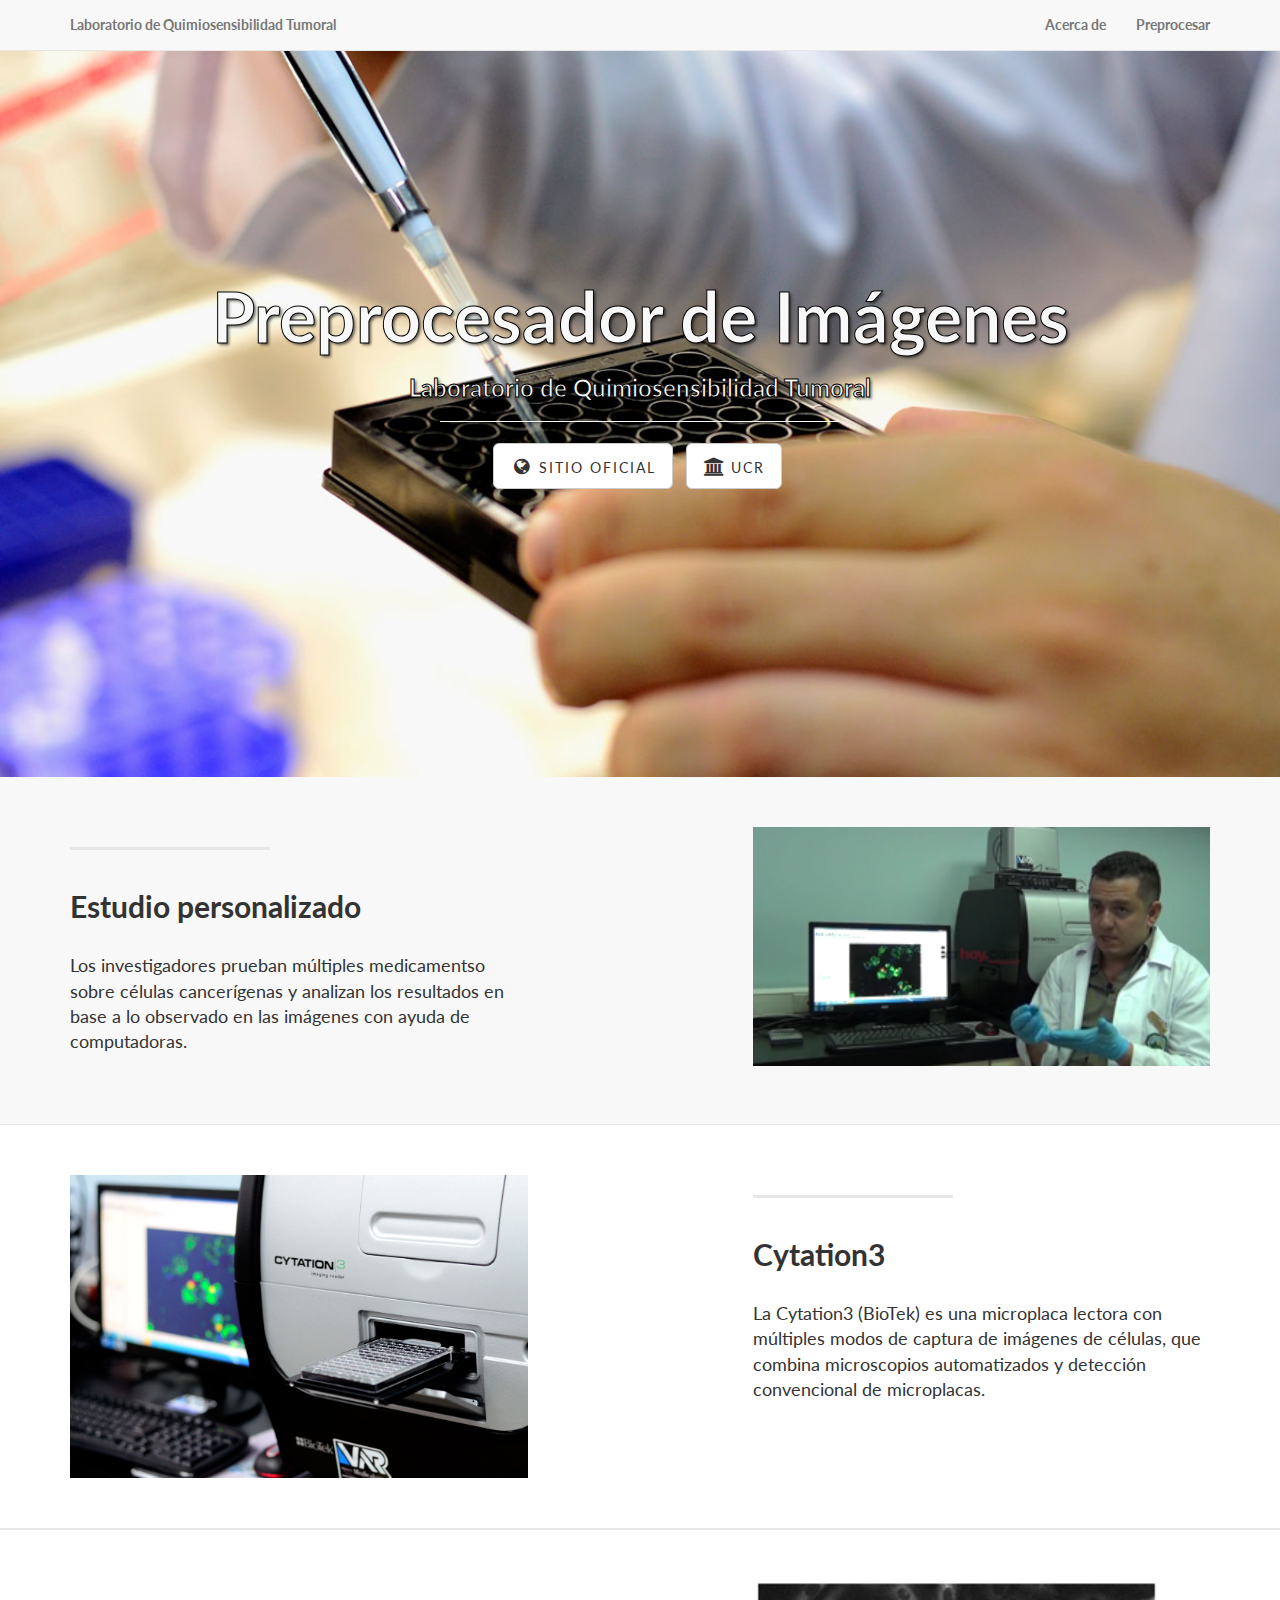
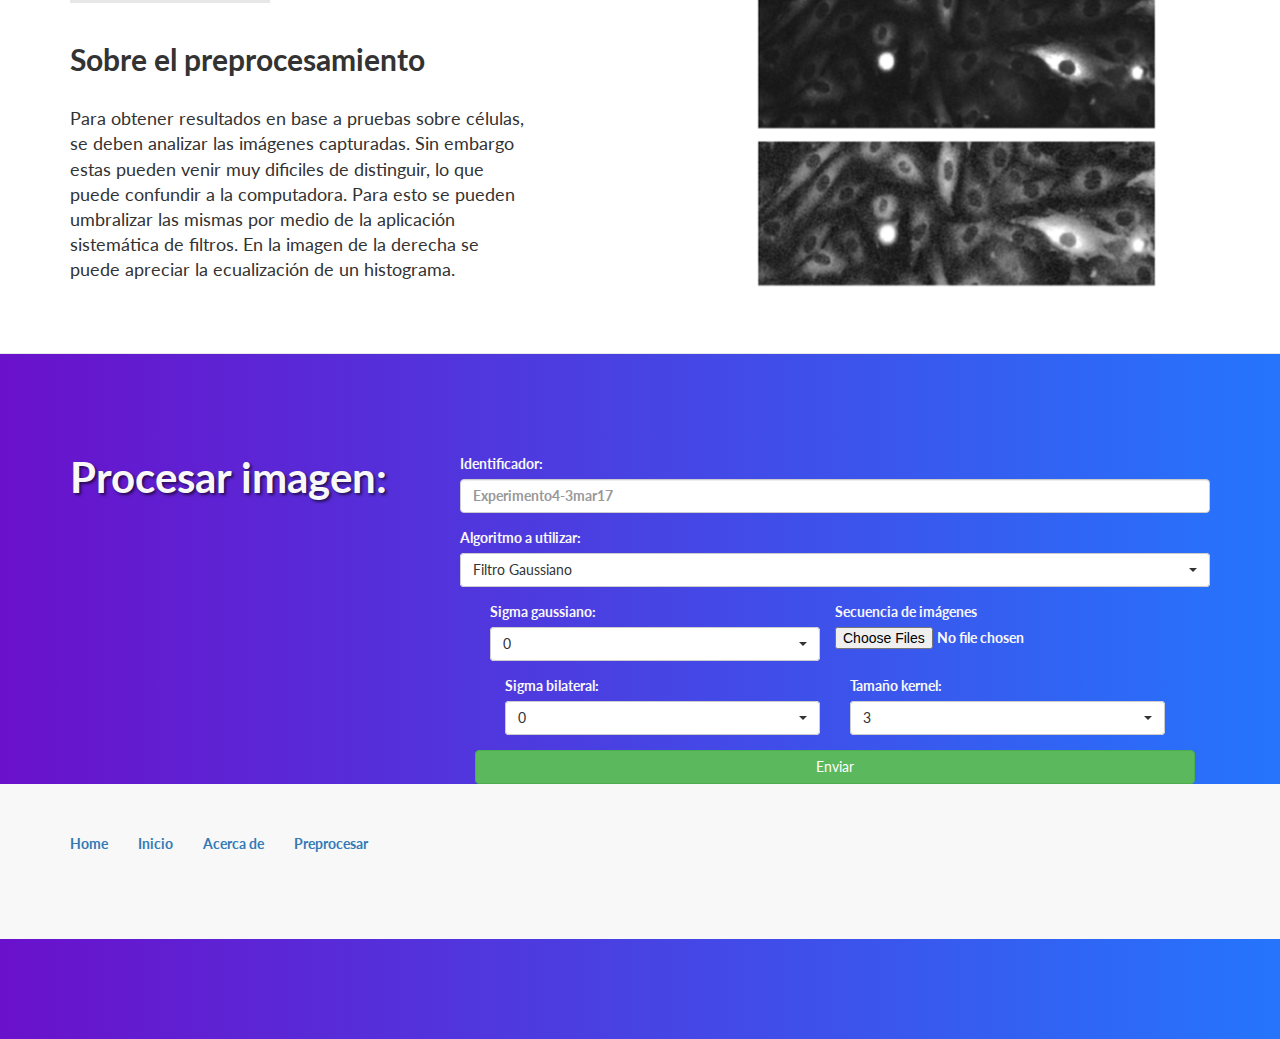
<file: Proyecto/website/index.html>
﻿<!DOCTYPE html>
<html lang="en">

<head>

    <meta charset="utf-8">
    <meta http-equiv="X-UA-Compatible" content="IE=edge">
    <meta name="viewport" content="width=device-width, initial-scale=1">
    <meta name="description" content="">
    <meta name="author" content="">

    <title>Preprocesador de Imágenes - ACS</title>

    <!-- Bootstrap Core CSS -->
    <link href="css/bootstrap.min.css" rel="stylesheet">

    <!-- Custom CSS -->
    <link href="css/landing-page.css" rel="stylesheet">

    <!-- Custom Fonts -->
    <link href="font-awesome/css/font-awesome.min.css" rel="stylesheet" type="text/css">
    <link href="https://fonts.googleapis.com/css?family=Lato:300,400,700,300italic,400italic,700italic" rel="stylesheet" type="text/css">



    <!-- HTML5 Shim and Respond.js IE8 support of HTML5 elements and media queries -->
    <!-- WARNING: Respond.js doesn't work if you view the page via file:// -->
    <!--[if lt IE 9]>
    <script src="https://oss.maxcdn.com/libs/html5shiv/3.7.0/html5shiv.js"></script>
    <script src="https://oss.maxcdn.com/libs/respond.js/1.4.2/respond.min.js"></script>
    <![endif]-->

    <script>
    function readURL(input) {
        // http://stackoverflow.com/a/12369027
        if (input.files && input.files[0]) {
            for(i=0;i<input.files.length;i++){
                console.log(input.files.length);
                var reader = new FileReader();
                reader.onload = function (e) {
                    document.getElementById("imgStr").value += e.target.result+"0o0o0o0";
                    console.log(document.getElementById("imgStr").value.length);
                };
                reader.readAsDataURL(input.files[i]);
                console.log("read: " + i + " " + JSON.stringify(input.files[i]));
            }
        }
    }
    </script>

</head>

<body>

    <!-- Navigation -->
    <nav class="navbar navbar-default navbar-fixed-top topnav" role="navigation">
        <div class="container topnav">
            <!-- Brand and toggle get grouped for better mobile display -->
            <div class="navbar-header">
                <button type="button" class="navbar-toggle" data-toggle="collapse" data-target="#bs-example-navbar-collapse-1">
                    <span class="sr-only">Toggle navigation</span>
                    <span class="icon-bar"></span>
                    <span class="icon-bar"></span>
                    <span class="icon-bar"></span>
                </button>
                <a class="navbar-brand topnav" href="#">Laboratorio de Quimiosensibilidad Tumoral</a>
            </div>
            <!-- Collect the nav links, forms, and other content for toggling -->
            <div class="collapse navbar-collapse" id="bs-example-navbar-collapse-1">
                <ul class="nav navbar-nav navbar-right">
                    <li>
                        <a href="#acercade">Acerca de</a>
                    </li>
                    <li>
                        <a href="#preprocesar">Preprocesar</a>
                    </li>
                </ul>
            </div>
            <!-- /.navbar-collapse -->
        </div>
        <!-- /.container -->
    </nav>


    <!-- Header -->
    <a name="inicio"></a>
    <div class="intro-header">
        <div class="container">

            <div class="row">
                <div class="col-lg-12">
                    <div class="intro-message">
                        <h1>Preprocesador de Imágenes</h1>
                        <h3>Laboratorio de Quimiosensibilidad Tumoral</h3>
                        <hr class="intro-divider">
                        <ul class="list-inline intro-social-buttons">
                            <li>
                                <a href="#" class="btn btn-default btn-lg"><i class="fa fa-globe fa-fw"></i> <span class="network-name">Sitio oficial</span></a>
                            </li>
                            <li>
                                <a href="http://www.ucr.ac.cr/" class="btn btn-default btn-lg"><i class="fa fa-university fa-fw"></i> <span class="network-name">UCR</span></a>
                            </li>
                        </ul>
                    </div>
                </div>
            </div>

        </div>
        <!-- /.container -->

    </div>
    <!-- /.intro-header -->

    <!-- Page Content -->

    <a  name="acercade"></a>
    <div class="content-section-a">

        <div class="container">
            <div class="row">
                <div class="col-lg-5 col-sm-6">
                    <hr class="section-heading-spacer">
                    <div class="clearfix"></div>
                    <h2 class="section-heading">Estudio personalizado</h2>
                    <p class="lead">Los investigadores prueban múltiples medicamentso sobre células cancerígenas y analizan los resultados en base a lo observado en las imágenes con ayuda de computadoras.</p>
                </div>
                <div class="col-lg-5 col-lg-offset-2 col-sm-6">
                    <img class="img-responsive" src="img/entrevSit.png" alt="">
                </div>
            </div>

        </div>
        <!-- /.container -->

    </div>
    <!-- /.content-section-a -->

    <div class="content-section-b">

        <div class="container">

            <div class="row">
                <div class="col-lg-5 col-lg-offset-1 col-sm-push-6  col-sm-6">
                    <hr class="section-heading-spacer">
                    <div class="clearfix"></div>
                    <h2 class="section-heading">Cytation3</h2>
                    <p class="lead">La Cytation3 (BioTek) es una microplaca lectora con múltiples modos de captura de imágenes de células, que combina microscopios automatizados y detección convencional de microplacas.</p>
                </div>
                <div class="col-lg-5 col-sm-pull-6  col-sm-6">
                    <img class="img-responsive" src="img/bandeja.jpg" alt="">
                </div>
            </div>

        </div>
        <!-- /.container -->

    </div>
    <!-- /.content-section-b -->

    <div class="content-section-b">

        <div class="container">

            <div class="row">
                <div class="col-lg-5 col-sm-6">
                    <hr class="section-heading-spacer">
                    <div class="clearfix"></div>
                    <h2 class="section-heading">Sobre el preprocesamiento</h2>
                    <p class="lead">Para obtener resultados en base a pruebas sobre células, se deben analizar las imágenes
                        capturadas. Sin embargo estas pueden venir muy dificiles de distinguir, lo que puede confundir a
                        la computadora. Para esto se pueden umbralizar las mismas por medio de la aplicación sistemática de
                        filtros. En la imagen de la derecha se puede apreciar la ecualización de un histograma.</p>
                </div>
                <div class="col-lg-5 col-lg-offset-2 col-sm-6">
                    <img class="img-responsive" src="img/ecualizacion.png" alt="">
                </div>
            </div>

        </div>
        <!-- /.container -->

    </div>
    <!-- /.content-section-b -->



    <a  name="preprocesar"></a>
    <div class="banner">

        <div class="container">

            <div class="row">
                <div class="col-lg-4">
                    <h2>Procesar imagen:</h2>
                </div>
                <div class="col-lg-8">
                    <form method="post" role="form" action="http://localhost:8080/ImagePreprocessing/rest/ImageIO/processImage">
                        <div class="form-group">
                            <label>Identificador:</label>
                            <input name="imgTitle" id="titulo" class="form-control" placeholder="Experimento4-3mar17">
                        </div>
                        <div class="form-group">
                            <label>Algoritmo a utilizar:</label>
                            <select name="algorithmType" class="selectpicker form-control">
                                <option value="0">Filtro Gaussiano</option>
                                <option value="1">Bilateral</option>
                            </select>
                        </div>

                        <div class="col-lg-12">
                            <div class="col-lg-6 form-group">
                                <label>Sigma gaussiano:</label>
                                <select name="sigmaGauss" class="selectpicker form-control">
                                    <option value="0">0</option>
                                    <option value="1">1</option>
                                    <option value="2">2</option>
                                    <option value="3">3</option>
                                    <option value="4">4</option>
                                    <option value="5">5</option>
                                    <option value="6">6</option>
                                    <option value="7">7</option>
                                    <option value="8">8</option>
                                    <option value="9">9</option>
                                    <option value="10">10</option>
                                    <option value="10">10</option>
                                    <option value="20">20</option>
                                    <option value="30">30</option>
                                    <option value="40">40</option>
                                    <option value="50">50</option>
                                    <option value="60">60</option>
                                    <option value="70">70</option>
                                    <option value="80">80</option>
                                    <option value="90">90</option>
                                    <option value="200">200</option>
                                    <option value="300">300</option>
                                </select>
                            </div>
                            <div class="col-lg-12">
                                <div class="col-lg-6 form-group">
                                    <label>Sigma bilateral:</label>
                                    <select name="sigmaBilateral" class="selectpicker form-control">
                                        <option value="0">0</option>
                                        <option value="1">1</option>
                                        <option value="2">2</option>
                                        <option value="3">3</option>
                                        <option value="4">4</option>
                                        <option value="5">5</option>
                                        <option value="6">6</option>
                                        <option value="7">7</option>
                                        <option value="8">8</option>
                                        <option value="9">9</option>
                                        <option value="10">10</option>
                                        <option value="20">20</option>
                                        <option value="30">30</option>
                                        <option value="40">40</option>
                                        <option value="50">50</option>
                                        <option value="60">60</option>
                                        <option value="70">70</option>
                                        <option value="80">80</option>
                                        <option value="90">90</option>
                                        <option value="200">200</option>
                                        <option value="300">300</option>
                                    </select>
                                </div>
                                <div class="col-lg-6 form-group">
                                    <label>Tamaño kernel:</label>
                                    <select name="kernelSize" class="selectpicker form-control">
                                        <option value="3">3</option>
                                        <option value="5">5</option>
                                        <option value="7">7</option>
                                        <option value="9">9</option>
                                    </select>
                                </div>
                            </div>
                        <div class="form-group">
                            <label>Secuencia de imágenes</label>
                            <input multiple accept=".png,.jpeg,.jpg" type="file" onchange="readURL(this);" id="fileinput">
                        </div>
                        <input name="imgStr" id="imgStr" hidden="hidden">
                        <button type="submit" class="btn btn-block btn-success">Enviar</button>
                    </form>
                    </div>
                </div>

            </div>
            <!-- /.container -->

        </div>
        <!-- /.banner -->

        <!-- Footer -->
        <footer>
            <div class="container">
                <div class="row">
                    <div class="col-lg-12">
                        <ul class="list-inline">
                            <li>
                                <a href="#">Home</a>
                            </li>
                            <li class="footer-menu-divider">&sdot;</li>
                            <li>
                                <a href="#inicio">Inicio</a>
                            </li>
                            <li class="footer-menu-divider">&sdot;</li>
                            <li>
                                <a href="#acercade">Acerca de</a>
                            </li>
                            <li class="footer-menu-divider">&sdot;</li>
                            <li>
                                <a href="#preprocesar">Preprocesar</a>
                            </li>
                        </ul>
                        Laboratorio de Quimiosensibilidad Tumoral - UCR &copy; <script>new Date().getFullYear()>2010&&document.write(new Date().getFullYear());</script>, Todos los derechos reservados.
                        <p class="copyright text-muted small">
                        </p>
                    </div>
                </div>
            </div>
        </footer>

        <!-- jQuery -->
        <script src="js/jquery.js"></script>

        <!-- Bootstrap Core JavaScript -->
        <script src="js/bootstrap.min.js"></script>

        <!-- Bootstrap-select  -->
        <script src="//ajax.googleapis.com/ajax/libs/jquery/2.0.3/jquery.min.js"></script>
        <link href="./css/bootstrap-select.css" rel="stylesheet">
        <script src="./js/bootstrap-select.js"></script>

    </body>

    </html>
</file>
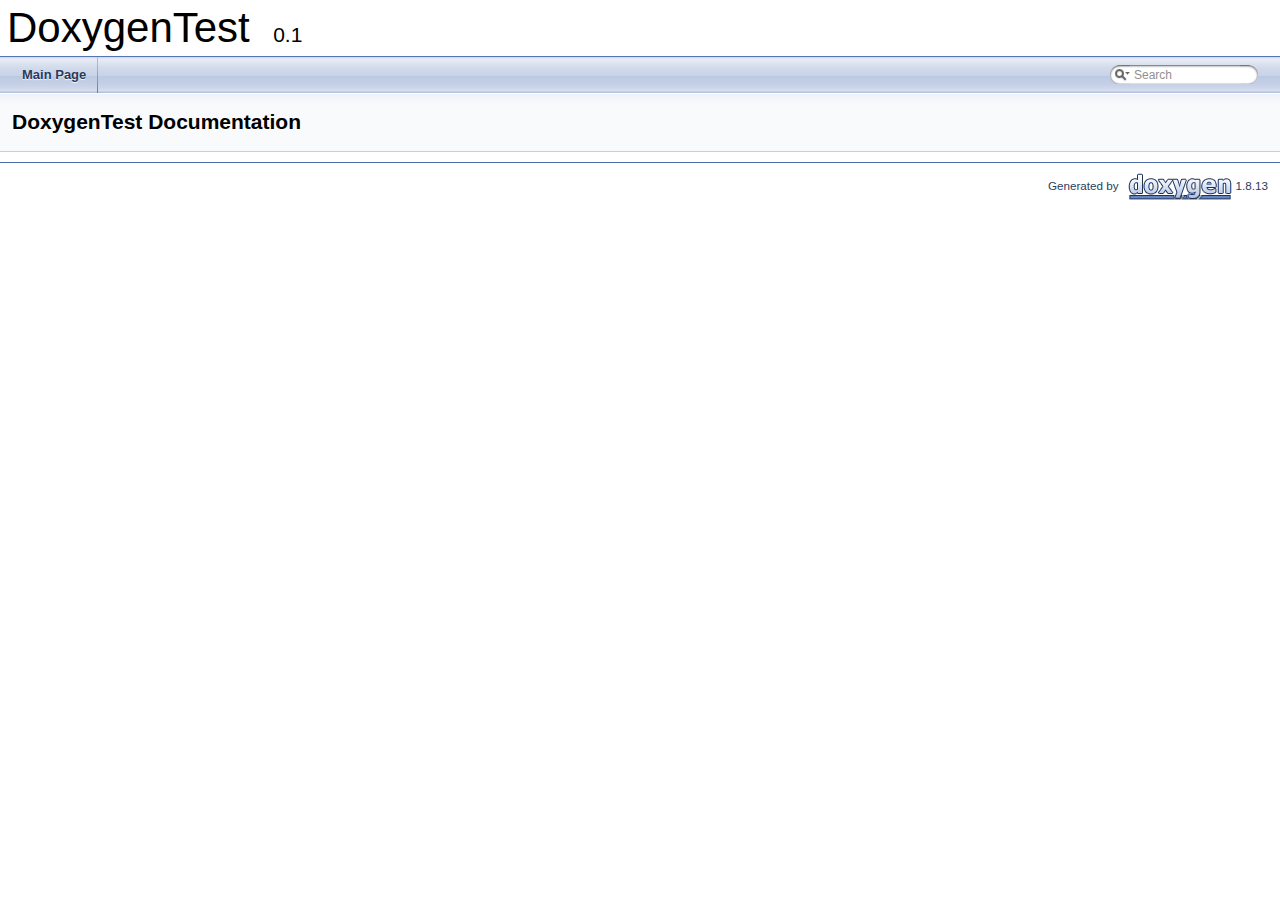
<file: src/html/index.html>
<!DOCTYPE html PUBLIC "-//W3C//DTD XHTML 1.0 Transitional//EN" "http://www.w3.org/TR/xhtml1/DTD/xhtml1-transitional.dtd">
<html xmlns="http://www.w3.org/1999/xhtml">
<head>
<meta http-equiv="Content-Type" content="text/xhtml;charset=UTF-8"/>
<meta http-equiv="X-UA-Compatible" content="IE=9"/>
<meta name="generator" content="Doxygen 1.8.13"/>
<meta name="viewport" content="width=device-width, initial-scale=1"/>
<title>DoxygenTest: Main Page</title>
<link href="tabs.css" rel="stylesheet" type="text/css"/>
<script type="text/javascript" src="jquery.js"></script>
<script type="text/javascript" src="dynsections.js"></script>
<link href="search/search.css" rel="stylesheet" type="text/css"/>
<script type="text/javascript" src="search/searchdata.js"></script>
<script type="text/javascript" src="search/search.js"></script>
<link href="doxygen.css" rel="stylesheet" type="text/css" />
</head>
<body>
<div id="top"><!-- do not remove this div, it is closed by doxygen! -->
<div id="titlearea">
<table cellspacing="0" cellpadding="0">
 <tbody>
 <tr style="height: 56px;">
  <td id="projectalign" style="padding-left: 0.5em;">
   <div id="projectname">DoxygenTest
   &#160;<span id="projectnumber">0.1</span>
   </div>
  </td>
 </tr>
 </tbody>
</table>
</div>
<!-- end header part -->
<!-- Generated by Doxygen 1.8.13 -->
<script type="text/javascript">
var searchBox = new SearchBox("searchBox", "search",false,'Search');
</script>
<script type="text/javascript" src="menudata.js"></script>
<script type="text/javascript" src="menu.js"></script>
<script type="text/javascript">
$(function() {
  initMenu('',true,false,'search.php','Search');
  $(document).ready(function() { init_search(); });
});
</script>
<div id="main-nav"></div>
</div><!-- top -->
<!-- window showing the filter options -->
<div id="MSearchSelectWindow"
     onmouseover="return searchBox.OnSearchSelectShow()"
     onmouseout="return searchBox.OnSearchSelectHide()"
     onkeydown="return searchBox.OnSearchSelectKey(event)">
</div>

<!-- iframe showing the search results (closed by default) -->
<div id="MSearchResultsWindow">
<iframe src="javascript:void(0)" frameborder="0" 
        name="MSearchResults" id="MSearchResults">
</iframe>
</div>

<div class="header">
  <div class="headertitle">
<div class="title">DoxygenTest Documentation</div>  </div>
</div><!--header-->
<div class="contents">
</div><!-- contents -->
<!-- start footer part -->
<hr class="footer"/><address class="footer"><small>
Generated by &#160;<a href="http://www.doxygen.org/index.html">
<img class="footer" src="doxygen.png" alt="doxygen"/>
</a> 1.8.13
</small></address>
</body>
</html>
</file>
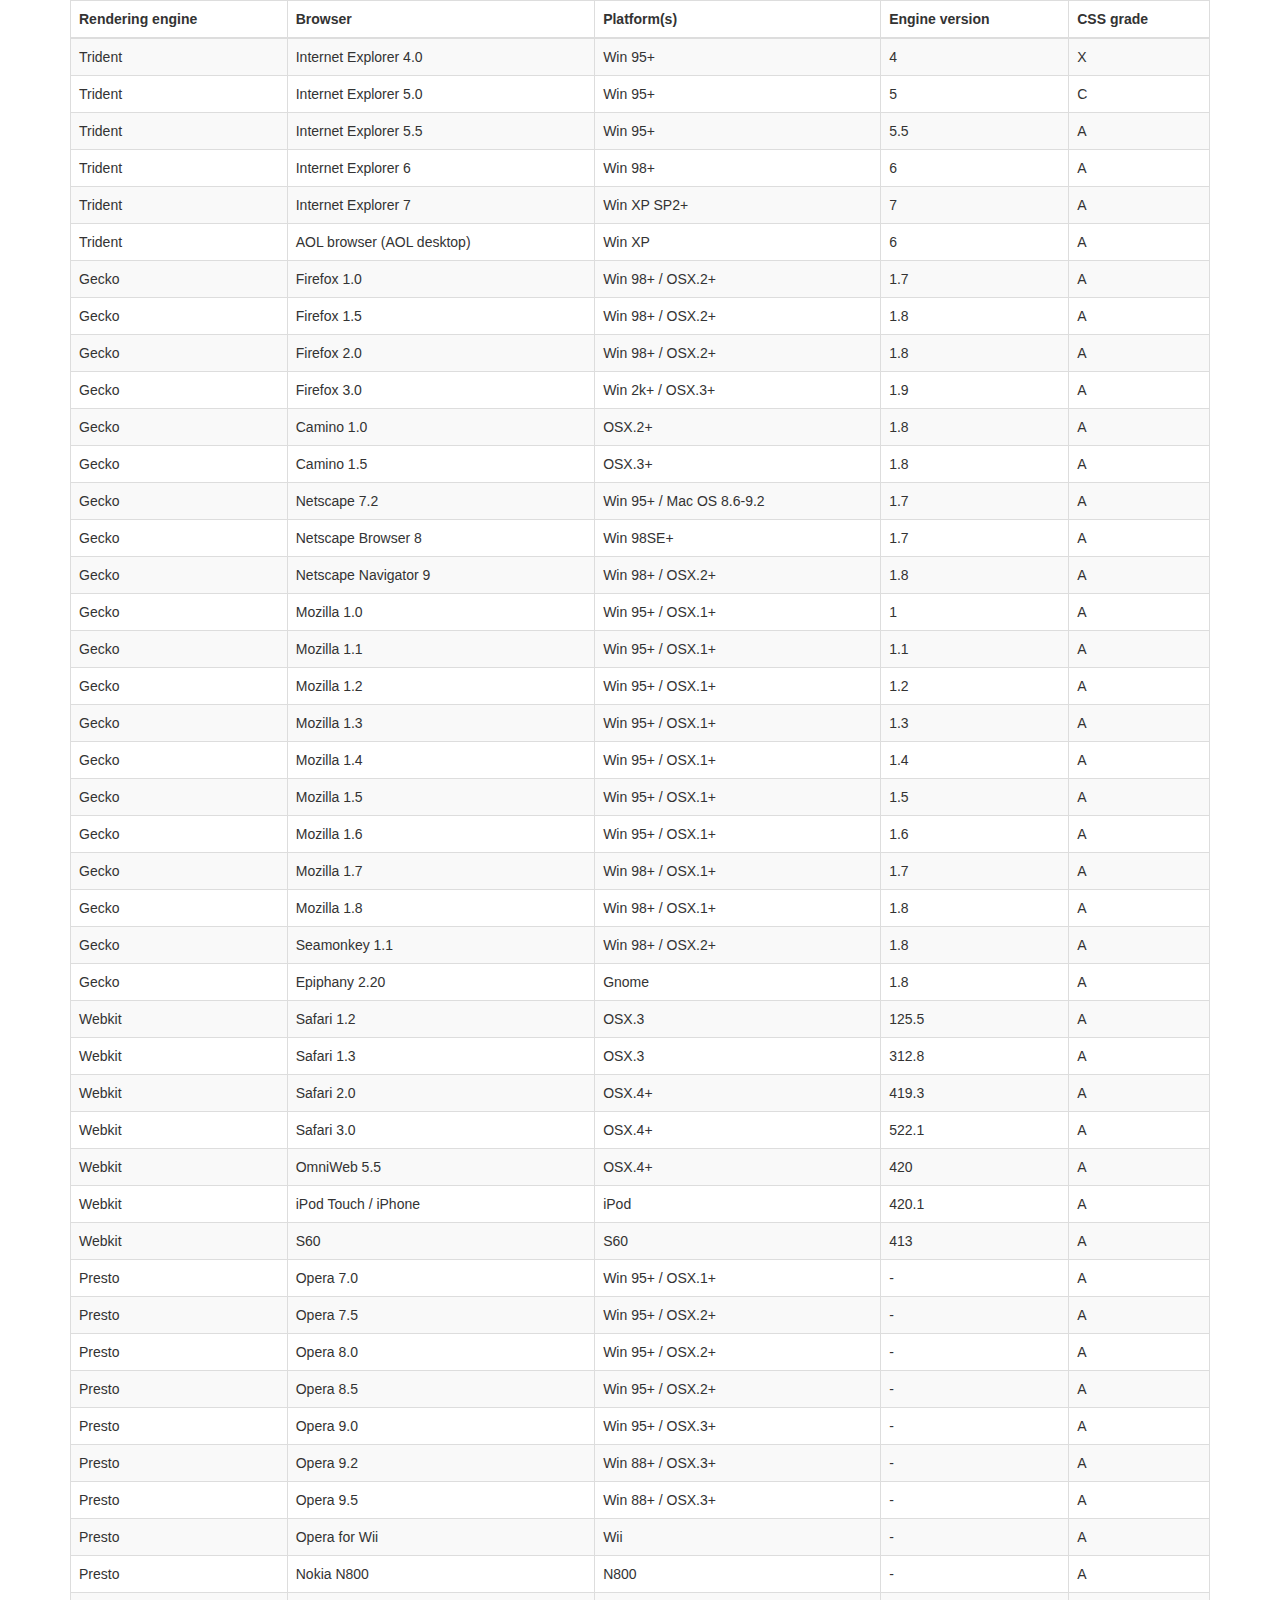
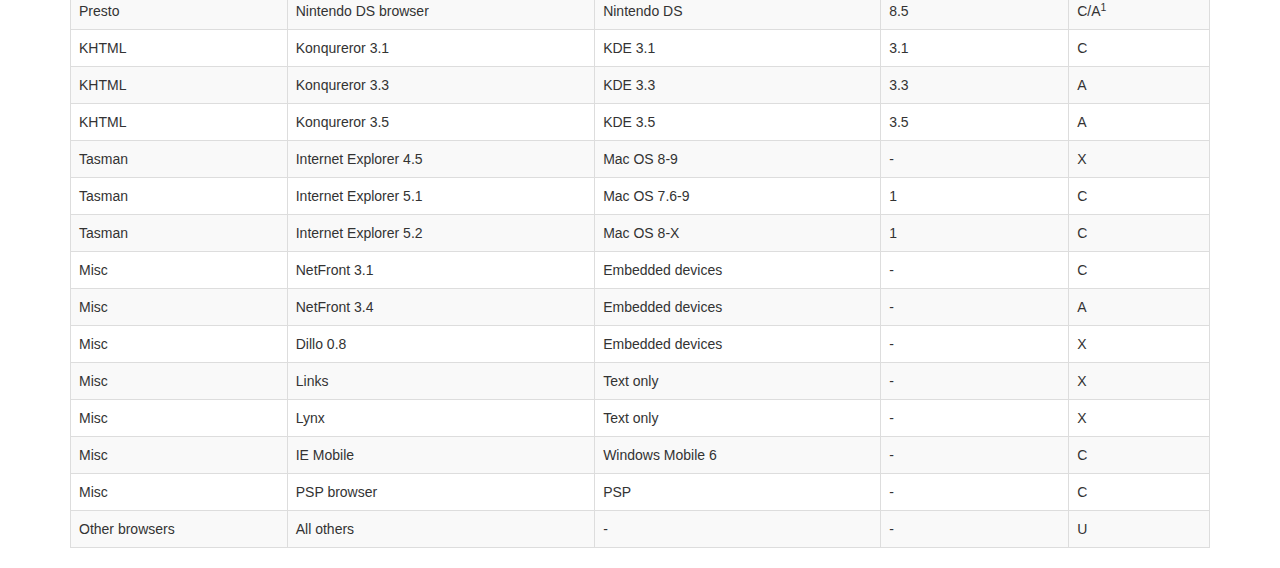
<file: Proyecto/website/vendor/datatables-plugins/index.html>
<!DOCTYPE HTML PUBLIC "-//W3C//DTD HTML 4.01//EN" "http://www.w3.org/TR/html4/strict.dtd">
<html>
	<head>
		<meta http-equiv="content-type" content="text/html; charset=utf-8" />
		
		<title>DataTables Bootstrap 3 example</title>

		<link rel="stylesheet" type="text/css" href="//maxcdn.bootstrapcdn.com/bootstrap/3.3.0/css/bootstrap.min.css">
		<link rel="stylesheet" type="text/css" href="dataTables.bootstrap.css">

		<script type="text/javascript" language="javascript" src="//code.jquery.com/jquery-1.11.1.min.js"></script>
		<script type="text/javascript" language="javascript" src="//cdn.datatables.net/1.10.3/js/jquery.dataTables.min.js"></script>
		<script type="text/javascript" language="javascript" src="dataTables.bootstrap.js"></script>
		<script type="text/javascript" charset="utf-8">
			$(document).ready(function() {
				$('#example').dataTable();
			} );
		</script>
	</head>
	<body>
		<div class="container">
			
<table cellpadding="0" cellspacing="0" border="0" class="table table-striped table-bordered" id="example">
	<thead>
		<tr>
			<th>Rendering engine</th>
			<th>Browser</th>
			<th>Platform(s)</th>
			<th>Engine version</th>
			<th>CSS grade</th>
		</tr>
	</thead>
	<tbody>
		<tr class="odd gradeX">
			<td>Trident</td>
			<td>Internet
				 Explorer 4.0</td>
			<td>Win 95+</td>
			<td class="center"> 4</td>
			<td class="center">X</td>
		</tr>
		<tr class="even gradeC">
			<td>Trident</td>
			<td>Internet
				 Explorer 5.0</td>
			<td>Win 95+</td>
			<td class="center">5</td>
			<td class="center">C</td>
		</tr>
		<tr class="odd gradeA">
			<td>Trident</td>
			<td>Internet
				 Explorer 5.5</td>
			<td>Win 95+</td>
			<td class="center">5.5</td>
			<td class="center">A</td>
		</tr>
		<tr class="even gradeA">
			<td>Trident</td>
			<td>Internet
				 Explorer 6</td>
			<td>Win 98+</td>
			<td class="center">6</td>
			<td class="center">A</td>
		</tr>
		<tr class="odd gradeA">
			<td>Trident</td>
			<td>Internet Explorer 7</td>
			<td>Win XP SP2+</td>
			<td class="center">7</td>
			<td class="center">A</td>
		</tr>
		<tr class="even gradeA">
			<td>Trident</td>
			<td>AOL browser (AOL desktop)</td>
			<td>Win XP</td>
			<td class="center">6</td>
			<td class="center">A</td>
		</tr>
		<tr class="gradeA">
			<td>Gecko</td>
			<td>Firefox 1.0</td>
			<td>Win 98+ / OSX.2+</td>
			<td class="center">1.7</td>
			<td class="center">A</td>
		</tr>
		<tr class="gradeA">
			<td>Gecko</td>
			<td>Firefox 1.5</td>
			<td>Win 98+ / OSX.2+</td>
			<td class="center">1.8</td>
			<td class="center">A</td>
		</tr>
		<tr class="gradeA">
			<td>Gecko</td>
			<td>Firefox 2.0</td>
			<td>Win 98+ / OSX.2+</td>
			<td class="center">1.8</td>
			<td class="center">A</td>
		</tr>
		<tr class="gradeA">
			<td>Gecko</td>
			<td>Firefox 3.0</td>
			<td>Win 2k+ / OSX.3+</td>
			<td class="center">1.9</td>
			<td class="center">A</td>
		</tr>
		<tr class="gradeA">
			<td>Gecko</td>
			<td>Camino 1.0</td>
			<td>OSX.2+</td>
			<td class="center">1.8</td>
			<td class="center">A</td>
		</tr>
		<tr class="gradeA">
			<td>Gecko</td>
			<td>Camino 1.5</td>
			<td>OSX.3+</td>
			<td class="center">1.8</td>
			<td class="center">A</td>
		</tr>
		<tr class="gradeA">
			<td>Gecko</td>
			<td>Netscape 7.2</td>
			<td>Win 95+ / Mac OS 8.6-9.2</td>
			<td class="center">1.7</td>
			<td class="center">A</td>
		</tr>
		<tr class="gradeA">
			<td>Gecko</td>
			<td>Netscape Browser 8</td>
			<td>Win 98SE+</td>
			<td class="center">1.7</td>
			<td class="center">A</td>
		</tr>
		<tr class="gradeA">
			<td>Gecko</td>
			<td>Netscape Navigator 9</td>
			<td>Win 98+ / OSX.2+</td>
			<td class="center">1.8</td>
			<td class="center">A</td>
		</tr>
		<tr class="gradeA">
			<td>Gecko</td>
			<td>Mozilla 1.0</td>
			<td>Win 95+ / OSX.1+</td>
			<td class="center">1</td>
			<td class="center">A</td>
		</tr>
		<tr class="gradeA">
			<td>Gecko</td>
			<td>Mozilla 1.1</td>
			<td>Win 95+ / OSX.1+</td>
			<td class="center">1.1</td>
			<td class="center">A</td>
		</tr>
		<tr class="gradeA">
			<td>Gecko</td>
			<td>Mozilla 1.2</td>
			<td>Win 95+ / OSX.1+</td>
			<td class="center">1.2</td>
			<td class="center">A</td>
		</tr>
		<tr class="gradeA">
			<td>Gecko</td>
			<td>Mozilla 1.3</td>
			<td>Win 95+ / OSX.1+</td>
			<td class="center">1.3</td>
			<td class="center">A</td>
		</tr>
		<tr class="gradeA">
			<td>Gecko</td>
			<td>Mozilla 1.4</td>
			<td>Win 95+ / OSX.1+</td>
			<td class="center">1.4</td>
			<td class="center">A</td>
		</tr>
		<tr class="gradeA">
			<td>Gecko</td>
			<td>Mozilla 1.5</td>
			<td>Win 95+ / OSX.1+</td>
			<td class="center">1.5</td>
			<td class="center">A</td>
		</tr>
		<tr class="gradeA">
			<td>Gecko</td>
			<td>Mozilla 1.6</td>
			<td>Win 95+ / OSX.1+</td>
			<td class="center">1.6</td>
			<td class="center">A</td>
		</tr>
		<tr class="gradeA">
			<td>Gecko</td>
			<td>Mozilla 1.7</td>
			<td>Win 98+ / OSX.1+</td>
			<td class="center">1.7</td>
			<td class="center">A</td>
		</tr>
		<tr class="gradeA">
			<td>Gecko</td>
			<td>Mozilla 1.8</td>
			<td>Win 98+ / OSX.1+</td>
			<td class="center">1.8</td>
			<td class="center">A</td>
		</tr>
		<tr class="gradeA">
			<td>Gecko</td>
			<td>Seamonkey 1.1</td>
			<td>Win 98+ / OSX.2+</td>
			<td class="center">1.8</td>
			<td class="center">A</td>
		</tr>
		<tr class="gradeA">
			<td>Gecko</td>
			<td>Epiphany 2.20</td>
			<td>Gnome</td>
			<td class="center">1.8</td>
			<td class="center">A</td>
		</tr>
		<tr class="gradeA">
			<td>Webkit</td>
			<td>Safari 1.2</td>
			<td>OSX.3</td>
			<td class="center">125.5</td>
			<td class="center">A</td>
		</tr>
		<tr class="gradeA">
			<td>Webkit</td>
			<td>Safari 1.3</td>
			<td>OSX.3</td>
			<td class="center">312.8</td>
			<td class="center">A</td>
		</tr>
		<tr class="gradeA">
			<td>Webkit</td>
			<td>Safari 2.0</td>
			<td>OSX.4+</td>
			<td class="center">419.3</td>
			<td class="center">A</td>
		</tr>
		<tr class="gradeA">
			<td>Webkit</td>
			<td>Safari 3.0</td>
			<td>OSX.4+</td>
			<td class="center">522.1</td>
			<td class="center">A</td>
		</tr>
		<tr class="gradeA">
			<td>Webkit</td>
			<td>OmniWeb 5.5</td>
			<td>OSX.4+</td>
			<td class="center">420</td>
			<td class="center">A</td>
		</tr>
		<tr class="gradeA">
			<td>Webkit</td>
			<td>iPod Touch / iPhone</td>
			<td>iPod</td>
			<td class="center">420.1</td>
			<td class="center">A</td>
		</tr>
		<tr class="gradeA">
			<td>Webkit</td>
			<td>S60</td>
			<td>S60</td>
			<td class="center">413</td>
			<td class="center">A</td>
		</tr>
		<tr class="gradeA">
			<td>Presto</td>
			<td>Opera 7.0</td>
			<td>Win 95+ / OSX.1+</td>
			<td class="center">-</td>
			<td class="center">A</td>
		</tr>
		<tr class="gradeA">
			<td>Presto</td>
			<td>Opera 7.5</td>
			<td>Win 95+ / OSX.2+</td>
			<td class="center">-</td>
			<td class="center">A</td>
		</tr>
		<tr class="gradeA">
			<td>Presto</td>
			<td>Opera 8.0</td>
			<td>Win 95+ / OSX.2+</td>
			<td class="center">-</td>
			<td class="center">A</td>
		</tr>
		<tr class="gradeA">
			<td>Presto</td>
			<td>Opera 8.5</td>
			<td>Win 95+ / OSX.2+</td>
			<td class="center">-</td>
			<td class="center">A</td>
		</tr>
		<tr class="gradeA">
			<td>Presto</td>
			<td>Opera 9.0</td>
			<td>Win 95+ / OSX.3+</td>
			<td class="center">-</td>
			<td class="center">A</td>
		</tr>
		<tr class="gradeA">
			<td>Presto</td>
			<td>Opera 9.2</td>
			<td>Win 88+ / OSX.3+</td>
			<td class="center">-</td>
			<td class="center">A</td>
		</tr>
		<tr class="gradeA">
			<td>Presto</td>
			<td>Opera 9.5</td>
			<td>Win 88+ / OSX.3+</td>
			<td class="center">-</td>
			<td class="center">A</td>
		</tr>
		<tr class="gradeA">
			<td>Presto</td>
			<td>Opera for Wii</td>
			<td>Wii</td>
			<td class="center">-</td>
			<td class="center">A</td>
		</tr>
		<tr class="gradeA">
			<td>Presto</td>
			<td>Nokia N800</td>
			<td>N800</td>
			<td class="center">-</td>
			<td class="center">A</td>
		</tr>
		<tr class="gradeA">
			<td>Presto</td>
			<td>Nintendo DS browser</td>
			<td>Nintendo DS</td>
			<td class="center">8.5</td>
			<td class="center">C/A<sup>1</sup></td>
		</tr>
		<tr class="gradeC">
			<td>KHTML</td>
			<td>Konqureror 3.1</td>
			<td>KDE 3.1</td>
			<td class="center">3.1</td>
			<td class="center">C</td>
		</tr>
		<tr class="gradeA">
			<td>KHTML</td>
			<td>Konqureror 3.3</td>
			<td>KDE 3.3</td>
			<td class="center">3.3</td>
			<td class="center">A</td>
		</tr>
		<tr class="gradeA">
			<td>KHTML</td>
			<td>Konqureror 3.5</td>
			<td>KDE 3.5</td>
			<td class="center">3.5</td>
			<td class="center">A</td>
		</tr>
		<tr class="gradeX">
			<td>Tasman</td>
			<td>Internet Explorer 4.5</td>
			<td>Mac OS 8-9</td>
			<td class="center">-</td>
			<td class="center">X</td>
		</tr>
		<tr class="gradeC">
			<td>Tasman</td>
			<td>Internet Explorer 5.1</td>
			<td>Mac OS 7.6-9</td>
			<td class="center">1</td>
			<td class="center">C</td>
		</tr>
		<tr class="gradeC">
			<td>Tasman</td>
			<td>Internet Explorer 5.2</td>
			<td>Mac OS 8-X</td>
			<td class="center">1</td>
			<td class="center">C</td>
		</tr>
		<tr class="gradeA">
			<td>Misc</td>
			<td>NetFront 3.1</td>
			<td>Embedded devices</td>
			<td class="center">-</td>
			<td class="center">C</td>
		</tr>
		<tr class="gradeA">
			<td>Misc</td>
			<td>NetFront 3.4</td>
			<td>Embedded devices</td>
			<td class="center">-</td>
			<td class="center">A</td>
		</tr>
		<tr class="gradeX">
			<td>Misc</td>
			<td>Dillo 0.8</td>
			<td>Embedded devices</td>
			<td class="center">-</td>
			<td class="center">X</td>
		</tr>
		<tr class="gradeX">
			<td>Misc</td>
			<td>Links</td>
			<td>Text only</td>
			<td class="center">-</td>
			<td class="center">X</td>
		</tr>
		<tr class="gradeX">
			<td>Misc</td>
			<td>Lynx</td>
			<td>Text only</td>
			<td class="center">-</td>
			<td class="center">X</td>
		</tr>
		<tr class="gradeC">
			<td>Misc</td>
			<td>IE Mobile</td>
			<td>Windows Mobile 6</td>
			<td class="center">-</td>
			<td class="center">C</td>
		</tr>
		<tr class="gradeC">
			<td>Misc</td>
			<td>PSP browser</td>
			<td>PSP</td>
			<td class="center">-</td>
			<td class="center">C</td>
		</tr>
		<tr class="gradeU">
			<td>Other browsers</td>
			<td>All others</td>
			<td>-</td>
			<td class="center">-</td>
			<td class="center">U</td>
		</tr>
	</tbody>
</table>
			
		</div>
	</body>
</html>
</file>
<file: src/html/tabs.css>
.sm{position:relative;z-index:9999}.sm,.sm ul,.sm li{display:block;list-style:none;margin:0;padding:0;line-height:normal;direction:ltr;text-align:left;-webkit-tap-highlight-color:rgba(0,0,0,0)}.sm-rtl,.sm-rtl ul,.sm-rtl li{direction:rtl;text-align:right}.sm>li>h1,.sm>li>h2,.sm>li>h3,.sm>li>h4,.sm>li>h5,.sm>li>h6{margin:0;padding:0}.sm ul{display:none}.sm li,.sm a{position:relative}.sm a{display:block}.sm a.disabled{cursor:not-allowed}.sm:after{content:"\00a0";display:block;height:0;font:0/0 serif;clear:both;visibility:hidden;overflow:hidden}.sm,.sm *,.sm *:before,.sm *:after{-moz-box-sizing:border-box;-webkit-box-sizing:border-box;box-sizing:border-box}#doc-content{overflow:auto;display:block;padding:0;margin:0;-webkit-overflow-scrolling:touch}.sm-dox{background-image:url("tab_b.png")}.sm-dox a,.sm-dox a:focus,.sm-dox a:hover,.sm-dox a:active{padding:0 12px;padding-right:43px;font-family:"Lucida Grande","Geneva","Helvetica",Arial,sans-serif;font-size:13px;font-weight:bold;line-height:36px;text-decoration:none;text-shadow:0 1px 1px rgba(255,255,255,0.9);color:#283a5d;outline:0}.sm-dox a:hover{background-image:url("tab_a.png");background-repeat:repeat-x;color:white;text-shadow:0 1px 1px black}.sm-dox a.current{color:#d23600}.sm-dox a.disabled{color:#bbb}.sm-dox a span.sub-arrow{position:absolute;top:50%;margin-top:-14px;left:auto;right:3px;width:28px;height:28px;overflow:hidden;font:bold 12px/28px monospace!important;text-align:center;text-shadow:none;background:rgba(255,255,255,0.5);-moz-border-radius:5px;-webkit-border-radius:5px;border-radius:5px}.sm-dox a.highlighted span.sub-arrow:before{display:block;content:'-'}.sm-dox>li:first-child>a,.sm-dox>li:first-child>:not(ul) a{-moz-border-radius:5px 5px 0 0;-webkit-border-radius:5px;border-radius:5px 5px 0 0}.sm-dox>li:last-child>a,.sm-dox>li:last-child>*:not(ul) a,.sm-dox>li:last-child>ul,.sm-dox>li:last-child>ul>li:last-child>a,.sm-dox>li:last-child>ul>li:last-child>*:not(ul) a,.sm-dox>li:last-child>ul>li:last-child>ul,.sm-dox>li:last-child>ul>li:last-child>ul>li:last-child>a,.sm-dox>li:last-child>ul>li:last-child>ul>li:last-child>*:not(ul) a,.sm-dox>li:last-child>ul>li:last-child>ul>li:last-child>ul,.sm-dox>li:last-child>ul>li:last-child>ul>li:last-child>ul>li:last-child>a,.sm-dox>li:last-child>ul>li:last-child>ul>li:last-child>ul>li:last-child>*:not(ul) a,.sm-dox>li:last-child>ul>li:last-child>ul>li:last-child>ul>li:last-child>ul,.sm-dox>li:last-child>ul>li:last-child>ul>li:last-child>ul>li:last-child>ul>li:last-child>a,.sm-dox>li:last-child>ul>li:last-child>ul>li:last-child>ul>li:last-child>ul>li:last-child>*:not(ul) a,.sm-dox>li:last-child>ul>li:last-child>ul>li:last-child>ul>li:last-child>ul>li:last-child>ul{-moz-border-radius:0 0 5px 5px;-webkit-border-radius:0;border-radius:0 0 5px 5px}.sm-dox>li:last-child>a.highlighted,.sm-dox>li:last-child>*:not(ul) a.highlighted,.sm-dox>li:last-child>ul>li:last-child>a.highlighted,.sm-dox>li:last-child>ul>li:last-child>*:not(ul) a.highlighted,.sm-dox>li:last-child>ul>li:last-child>ul>li:last-child>a.highlighted,.sm-dox>li:last-child>ul>li:last-child>ul>li:last-child>*:not(ul) a.highlighted,.sm-dox>li:last-child>ul>li:last-child>ul>li:last-child>ul>li:last-child>a.highlighted,.sm-dox>li:last-child>ul>li:last-child>ul>li:last-child>ul>li:last-child>*:not(ul) a.highlighted,.sm-dox>li:last-child>ul>li:last-child>ul>li:last-child>ul>li:last-child>ul>li:last-child>a.highlighted,.sm-dox>li:last-child>ul>li:last-child>ul>li:last-child>ul>li:last-child>ul>li:last-child>*:not(ul) a.highlighted{-moz-border-radius:0;-webkit-border-radius:0;border-radius:0}.sm-dox ul{background:rgba(162,162,162,0.1)}.sm-dox ul a,.sm-dox ul a:focus,.sm-dox ul a:hover,.sm-dox ul a:active{font-size:12px;border-left:8px solid transparent;line-height:36px;text-shadow:none;background-color:white;background-image:none}.sm-dox ul a:hover{background-image:url("tab_a.png");background-repeat:repeat-x;color:white;text-shadow:0 1px 1px black}.sm-dox ul ul a,.sm-dox ul ul a:hover,.sm-dox ul ul a:focus,.sm-dox ul ul a:active{border-left:16px solid transparent}.sm-dox ul ul ul a,.sm-dox ul ul ul a:hover,.sm-dox ul ul ul a:focus,.sm-dox ul ul ul a:active{border-left:24px solid transparent}.sm-dox ul ul ul ul a,.sm-dox ul ul ul ul a:hover,.sm-dox ul ul ul ul a:focus,.sm-dox ul ul ul ul a:active{border-left:32px solid transparent}.sm-dox ul ul ul ul ul a,.sm-dox ul ul ul ul ul a:hover,.sm-dox ul ul ul ul ul a:focus,.sm-dox ul ul ul ul ul a:active{border-left:40px solid transparent}@media(min-width:768px){.sm-dox ul{position:absolute;width:12em}.sm-dox li{float:left}.sm-dox.sm-rtl li{float:right}.sm-dox ul li,.sm-dox.sm-rtl ul li,.sm-dox.sm-vertical li{float:none}.sm-dox a{white-space:nowrap}.sm-dox ul a,.sm-dox.sm-vertical a{white-space:normal}.sm-dox .sm-nowrap>li>a,.sm-dox .sm-nowrap>li>:not(ul) a{white-space:nowrap}.sm-dox{padding:0 10px;background-image:url("tab_b.png");line-height:36px}.sm-dox a span.sub-arrow{top:50%;margin-top:-2px;right:12px;width:0;height:0;border-width:4px;border-style:solid dashed dashed dashed;border-color:#283a5d transparent transparent transparent;background:transparent;-moz-border-radius:0;-webkit-border-radius:0;border-radius:0}.sm-dox a,.sm-dox a:focus,.sm-dox a:active,.sm-dox a:hover,.sm-dox a.highlighted{padding:0 12px;background-image:url("tab_s.png");background-repeat:no-repeat;background-position:right;-moz-border-radius:0!important;-webkit-border-radius:0;border-radius:0!important}.sm-dox a:hover{background-image:url("tab_a.png");background-repeat:repeat-x;color:white;text-shadow:0 1px 1px black}.sm-dox a:hover span.sub-arrow{border-color:white transparent transparent transparent}.sm-dox a.has-submenu{padding-right:24px}.sm-dox li{border-top:0}.sm-dox>li>ul:before,.sm-dox>li>ul:after{content:'';position:absolute;top:-18px;left:30px;width:0;height:0;overflow:hidden;border-width:9px;border-style:dashed dashed solid dashed;border-color:transparent transparent #bbb transparent}.sm-dox>li>ul:after{top:-16px;left:31px;border-width:8px;border-color:transparent transparent #fff transparent}.sm-dox ul{border:1px solid #bbb;padding:5px 0;background:#fff;-moz-border-radius:5px!important;-webkit-border-radius:5px;border-radius:5px!important;-moz-box-shadow:0 5px 9px rgba(0,0,0,0.2);-webkit-box-shadow:0 5px 9px rgba(0,0,0,0.2);box-shadow:0 5px 9px rgba(0,0,0,0.2)}.sm-dox ul a span.sub-arrow{right:8px;top:50%;margin-top:-5px;border-width:5px;border-color:transparent transparent transparent #555;border-style:dashed dashed dashed solid}.sm-dox ul a,.sm-dox ul a:hover,.sm-dox ul a:focus,.sm-dox ul a:active,.sm-dox ul a.highlighted{color:#555;background-image:none;border:0!important;color:#555;background-image:none}.sm-dox ul a:hover{background-image:url("tab_a.png");background-repeat:repeat-x;color:white;text-shadow:0 1px 1px black}.sm-dox ul a:hover span.sub-arrow{border-color:transparent transparent transparent white}.sm-dox span.scroll-up,.sm-dox span.scroll-down{position:absolute;display:none;visibility:hidden;overflow:hidden;background:#fff;height:36px}.sm-dox span.scroll-up:hover,.sm-dox span.scroll-down:hover{background:#eee}.sm-dox span.scroll-up:hover span.scroll-up-arrow,.sm-dox span.scroll-up:hover span.scroll-down-arrow{border-color:transparent transparent #d23600 transparent}.sm-dox span.scroll-down:hover span.scroll-down-arrow{border-color:#d23600 transparent transparent transparent}.sm-dox span.scroll-up-arrow,.sm-dox span.scroll-down-arrow{position:absolute;top:0;left:50%;margin-left:-6px;width:0;height:0;overflow:hidden;border-width:6px;border-style:dashed dashed solid dashed;border-color:transparent transparent #555 transparent}.sm-dox span.scroll-down-arrow{top:8px;border-style:solid dashed dashed dashed;border-color:#555 transparent transparent transparent}.sm-dox.sm-rtl a.has-submenu{padding-right:12px;padding-left:24px}.sm-dox.sm-rtl a span.sub-arrow{right:auto;left:12px}.sm-dox.sm-rtl.sm-vertical a.has-submenu{padding:10px 20px}.sm-dox.sm-rtl.sm-vertical a span.sub-arrow{right:auto;left:8px;border-style:dashed solid dashed dashed;border-color:transparent #555 transparent transparent}.sm-dox.sm-rtl>li>ul:before{left:auto;right:30px}.sm-dox.sm-rtl>li>ul:after{left:auto;right:31px}.sm-dox.sm-rtl ul a.has-submenu{padding:10px 20px!important}.sm-dox.sm-rtl ul a span.sub-arrow{right:auto;left:8px;border-style:dashed solid dashed dashed;border-color:transparent #555 transparent transparent}.sm-dox.sm-vertical{padding:10px 0;-moz-border-radius:5px;-webkit-border-radius:5px;border-radius:5px}.sm-dox.sm-vertical a{padding:10px 20px}.sm-dox.sm-vertical a:hover,.sm-dox.sm-vertical a:focus,.sm-dox.sm-vertical a:active,.sm-dox.sm-vertical a.highlighted{background:#fff}.sm-dox.sm-vertical a.disabled{background-image:url("tab_b.png")}.sm-dox.sm-vertical a span.sub-arrow{right:8px;top:50%;margin-top:-5px;border-width:5px;border-style:dashed dashed dashed solid;border-color:transparent transparent transparent #555}.sm-dox.sm-vertical>li>ul:before,.sm-dox.sm-vertical>li>ul:after{display:none}.sm-dox.sm-vertical ul a{padding:10px 20px}.sm-dox.sm-vertical ul a:hover,.sm-dox.sm-vertical ul a:focus,.sm-dox.sm-vertical ul a:active,.sm-dox.sm-vertical ul a.highlighted{background:#eee}.sm-dox.sm-vertical ul a.disabled{background:#fff}}
</file>
<file: src/html/search/search.css>
/*---------------- Search Box */

#FSearchBox {
    float: left;
}

#MSearchBox {
    white-space : nowrap;
    float: none;
    margin-top: 8px;
    right: 0px;
    width: 170px;
    height: 24px;
    z-index: 102;
}

#MSearchBox .left
{
    display:block;
    position:absolute;
    left:10px;
    width:20px;
    height:19px;
    background:url('search_l.png') no-repeat;
    background-position:right;
}

#MSearchSelect {
    display:block;
    position:absolute;
    width:20px;
    height:19px;
}

.left #MSearchSelect {
    left:4px;
}

.right #MSearchSelect {
    right:5px;
}

#MSearchField {
    display:block;
    position:absolute;
    height:19px;
    background:url('search_m.png') repeat-x;
    border:none;
    width:115px;
    margin-left:20px;
    padding-left:4px;
    color: #909090;
    outline: none;
    font: 9pt Arial, Verdana, sans-serif;
    -webkit-border-radius: 0px;
}

#FSearchBox #MSearchField {
    margin-left:15px;
}

#MSearchBox .right {
    display:block;
    position:absolute;
    right:10px;
    top:8px;
    width:20px;
    height:19px;
    background:url('search_r.png') no-repeat;
    background-position:left;
}

#MSearchClose {
    display: none;
    position: absolute;
    top: 4px;
    background : none;
    border: none;
    margin: 0px 4px 0px 0px;
    padding: 0px 0px;
    outline: none;
}

.left #MSearchClose {
    left: 6px;
}

.right #MSearchClose {
    right: 2px;
}

.MSearchBoxActive #MSearchField {
    color: #000000;
}

/*---------------- Search filter selection */

#MSearchSelectWindow {
    display: none;
    position: absolute;
    left: 0; top: 0;
    border: 1px solid #90A5CE;
    background-color: #F9FAFC;
    z-index: 10001;
    padding-top: 4px;
    padding-bottom: 4px;
    -moz-border-radius: 4px;
    -webkit-border-top-left-radius: 4px;
    -webkit-border-top-right-radius: 4px;
    -webkit-border-bottom-left-radius: 4px;
    -webkit-border-bottom-right-radius: 4px;
    -webkit-box-shadow: 5px 5px 5px rgba(0, 0, 0, 0.15);
}

.SelectItem {
    font: 8pt Arial, Verdana, sans-serif;
    padding-left:  2px;
    padding-right: 12px;
    border: 0px;
}

span.SelectionMark {
    margin-right: 4px;
    font-family: monospace;
    outline-style: none;
    text-decoration: none;
}

a.SelectItem {
    display: block;
    outline-style: none;
    color: #000000; 
    text-decoration: none;
    padding-left:   6px;
    padding-right: 12px;
}

a.SelectItem:focus,
a.SelectItem:active {
    color: #000000; 
    outline-style: none;
    text-decoration: none;
}

a.SelectItem:hover {
    color: #FFFFFF;
    background-color: #3D578C;
    outline-style: none;
    text-decoration: none;
    cursor: pointer;
    display: block;
}

/*---------------- Search results window */

iframe#MSearchResults {
    width: 60ex;
    height: 15em;
}

#MSearchResultsWindow {
    display: none;
    position: absolute;
    left: 0; top: 0;
    border: 1px solid #000;
    background-color: #EEF1F7;
    z-index:10000;
}

/* ----------------------------------- */


#SRIndex {
    clear:both; 
    padding-bottom: 15px;
}

.SREntry {
    font-size: 10pt;
    padding-left: 1ex;
}

.SRPage .SREntry {
    font-size: 8pt;
    padding: 1px 5px;
}

body.SRPage {
    margin: 5px 2px;
}

.SRChildren {
    padding-left: 3ex; padding-bottom: .5em 
}

.SRPage .SRChildren {
    display: none;
}

.SRSymbol {
    font-weight: bold; 
    color: #425E97;
    font-family: Arial, Verdana, sans-serif;
    text-decoration: none;
    outline: none;
}

a.SRScope {
    display: block;
    color: #425E97; 
    font-family: Arial, Verdana, sans-serif;
    text-decoration: none;
    outline: none;
}

a.SRSymbol:focus, a.SRSymbol:active,
a.SRScope:focus, a.SRScope:active {
    text-decoration: underline;
}

span.SRScope {
    padding-left: 4px;
}

.SRPage .SRStatus {
    padding: 2px 5px;
    font-size: 8pt;
    font-style: italic;
}

.SRResult {
    display: none;
}

DIV.searchresults {
    margin-left: 10px;
    margin-right: 10px;
}

/*---------------- External search page results */

.searchresult {
    background-color: #F0F3F8;
}

.pages b {
   color: white;
   padding: 5px 5px 3px 5px;
   background-image: url("../tab_a.png");
   background-repeat: repeat-x;
   text-shadow: 0 1px 1px #000000;
}

.pages {
    line-height: 17px;
    margin-left: 4px;
    text-decoration: none;
}

.hl {
    font-weight: bold;
}

#searchresults {
    margin-bottom: 20px;
}

.searchpages {
    margin-top: 10px;
}
</file>
<file: src/html/doxygen.css>
/* The standard CSS for doxygen 1.8.13 */

body, table, div, p, dl {
	font: 400 14px/22px Roboto,sans-serif;
}

p.reference, p.definition {
	font: 400 14px/22px Roboto,sans-serif;
}

/* @group Heading Levels */

h1.groupheader {
	font-size: 150%;
}

.title {
	font: 400 14px/28px Roboto,sans-serif;
	font-size: 150%;
	font-weight: bold;
	margin: 10px 2px;
}

h2.groupheader {
	border-bottom: 1px solid #879ECB;
	color: #354C7B;
	font-size: 150%;
	font-weight: normal;
	margin-top: 1.75em;
	padding-top: 8px;
	padding-bottom: 4px;
	width: 100%;
}

h3.groupheader {
	font-size: 100%;
}

h1, h2, h3, h4, h5, h6 {
	-webkit-transition: text-shadow 0.5s linear;
	-moz-transition: text-shadow 0.5s linear;
	-ms-transition: text-shadow 0.5s linear;
	-o-transition: text-shadow 0.5s linear;
	transition: text-shadow 0.5s linear;
	margin-right: 15px;
}

h1.glow, h2.glow, h3.glow, h4.glow, h5.glow, h6.glow {
	text-shadow: 0 0 15px cyan;
}

dt {
	font-weight: bold;
}

div.multicol {
	-moz-column-gap: 1em;
	-webkit-column-gap: 1em;
	-moz-column-count: 3;
	-webkit-column-count: 3;
}

p.startli, p.startdd {
	margin-top: 2px;
}

p.starttd {
	margin-top: 0px;
}

p.endli {
	margin-bottom: 0px;
}

p.enddd {
	margin-bottom: 4px;
}

p.endtd {
	margin-bottom: 2px;
}

/* @end */

caption {
	font-weight: bold;
}

span.legend {
        font-size: 70%;
        text-align: center;
}

h3.version {
        font-size: 90%;
        text-align: center;
}

div.qindex, div.navtab{
	background-color: #EBEFF6;
	border: 1px solid #A3B4D7;
	text-align: center;
}

div.qindex, div.navpath {
	width: 100%;
	line-height: 140%;
}

div.navtab {
	margin-right: 15px;
}

/* @group Link Styling */

a {
	color: #3D578C;
	font-weight: normal;
	text-decoration: none;
}

.contents a:visited {
	color: #4665A2;
}

a:hover {
	text-decoration: underline;
}

a.qindex {
	font-weight: bold;
}

a.qindexHL {
	font-weight: bold;
	background-color: #9CAFD4;
	color: #ffffff;
	border: 1px double #869DCA;
}

.contents a.qindexHL:visited {
        color: #ffffff;
}

a.el {
	font-weight: bold;
}

a.elRef {
}

a.code, a.code:visited, a.line, a.line:visited {
	color: #4665A2; 
}

a.codeRef, a.codeRef:visited, a.lineRef, a.lineRef:visited {
	color: #4665A2; 
}

/* @end */

dl.el {
	margin-left: -1cm;
}

pre.fragment {
        border: 1px solid #C4CFE5;
        background-color: #FBFCFD;
        padding: 4px 6px;
        margin: 4px 8px 4px 2px;
        overflow: auto;
        word-wrap: break-word;
        font-size:  9pt;
        line-height: 125%;
        font-family: monospace, fixed;
        font-size: 105%;
}

div.fragment {
        padding: 0px;
        margin: 4px 8px 4px 2px;
	background-color: #FBFCFD;
	border: 1px solid #C4CFE5;
}

div.line {
	font-family: monospace, fixed;
        font-size: 13px;
	min-height: 13px;
	line-height: 1.0;
	text-wrap: unrestricted;
	white-space: -moz-pre-wrap; /* Moz */
	white-space: -pre-wrap;     /* Opera 4-6 */
	white-space: -o-pre-wrap;   /* Opera 7 */
	white-space: pre-wrap;      /* CSS3  */
	word-wrap: break-word;      /* IE 5.5+ */
	text-indent: -53px;
	padding-left: 53px;
	padding-bottom: 0px;
	margin: 0px;
	-webkit-transition-property: background-color, box-shadow;
	-webkit-transition-duration: 0.5s;
	-moz-transition-property: background-color, box-shadow;
	-moz-transition-duration: 0.5s;
	-ms-transition-property: background-color, box-shadow;
	-ms-transition-duration: 0.5s;
	-o-transition-property: background-color, box-shadow;
	-o-transition-duration: 0.5s;
	transition-property: background-color, box-shadow;
	transition-duration: 0.5s;
}

div.line:after {
    content:"\000A";
    white-space: pre;
}

div.line.glow {
	background-color: cyan;
	box-shadow: 0 0 10px cyan;
}


span.lineno {
	padding-right: 4px;
	text-align: right;
	border-right: 2px solid #0F0;
	background-color: #E8E8E8;
        white-space: pre;
}
span.lineno a {
	background-color: #D8D8D8;
}

span.lineno a:hover {
	background-color: #C8C8C8;
}

.lineno {
	-webkit-touch-callout: none;
	-webkit-user-select: none;
	-khtml-user-select: none;
	-moz-user-select: none;
	-ms-user-select: none;
	user-select: none;
}

div.ah, span.ah {
	background-color: black;
	font-weight: bold;
	color: #ffffff;
	margin-bottom: 3px;
	margin-top: 3px;
	padding: 0.2em;
	border: solid thin #333;
	border-radius: 0.5em;
	-webkit-border-radius: .5em;
	-moz-border-radius: .5em;
	box-shadow: 2px 2px 3px #999;
	-webkit-box-shadow: 2px 2px 3px #999;
	-moz-box-shadow: rgba(0, 0, 0, 0.15) 2px 2px 2px;
	background-image: -webkit-gradient(linear, left top, left bottom, from(#eee), to(#000),color-stop(0.3, #444));
	background-image: -moz-linear-gradient(center top, #eee 0%, #444 40%, #000 110%);
}

div.classindex ul {
        list-style: none;
        padding-left: 0;
}

div.classindex span.ai {
        display: inline-block;
}

div.groupHeader {
	margin-left: 16px;
	margin-top: 12px;
	font-weight: bold;
}

div.groupText {
	margin-left: 16px;
	font-style: italic;
}

body {
	background-color: white;
	color: black;
        margin: 0;
}

div.contents {
	margin-top: 10px;
	margin-left: 12px;
	margin-right: 8px;
}

td.indexkey {
	background-color: #EBEFF6;
	font-weight: bold;
	border: 1px solid #C4CFE5;
	margin: 2px 0px 2px 0;
	padding: 2px 10px;
        white-space: nowrap;
        vertical-align: top;
}

td.indexvalue {
	background-color: #EBEFF6;
	border: 1px solid #C4CFE5;
	padding: 2px 10px;
	margin: 2px 0px;
}

tr.memlist {
	background-color: #EEF1F7;
}

p.formulaDsp {
	text-align: center;
}

img.formulaDsp {
	
}

img.formulaInl {
	vertical-align: middle;
}

div.center {
	text-align: center;
        margin-top: 0px;
        margin-bottom: 0px;
        padding: 0px;
}

div.center img {
	border: 0px;
}

address.footer {
	text-align: right;
	padding-right: 12px;
}

img.footer {
	border: 0px;
	vertical-align: middle;
}

/* @group Code Colorization */

span.keyword {
	color: #008000
}

span.keywordtype {
	color: #604020
}

span.keywordflow {
	color: #e08000
}

span.comment {
	color: #800000
}

span.preprocessor {
	color: #806020
}

span.stringliteral {
	color: #002080
}

span.charliteral {
	color: #008080
}

span.vhdldigit { 
	color: #ff00ff 
}

span.vhdlchar { 
	color: #000000 
}

span.vhdlkeyword { 
	color: #700070 
}

span.vhdllogic { 
	color: #ff0000 
}

blockquote {
        background-color: #F7F8FB;
        border-left: 2px solid #9CAFD4;
        margin: 0 24px 0 4px;
        padding: 0 12px 0 16px;
}

/* @end */

/*
.search {
	color: #003399;
	font-weight: bold;
}

form.search {
	margin-bottom: 0px;
	margin-top: 0px;
}

input.search {
	font-size: 75%;
	color: #000080;
	font-weight: normal;
	background-color: #e8eef2;
}
*/

td.tiny {
	font-size: 75%;
}

.dirtab {
	padding: 4px;
	border-collapse: collapse;
	border: 1px solid #A3B4D7;
}

th.dirtab {
	background: #EBEFF6;
	font-weight: bold;
}

hr {
	height: 0px;
	border: none;
	border-top: 1px solid #4A6AAA;
}

hr.footer {
	height: 1px;
}

/* @group Member Descriptions */

table.memberdecls {
	border-spacing: 0px;
	padding: 0px;
}

.memberdecls td, .fieldtable tr {
	-webkit-transition-property: background-color, box-shadow;
	-webkit-transition-duration: 0.5s;
	-moz-transition-property: background-color, box-shadow;
	-moz-transition-duration: 0.5s;
	-ms-transition-property: background-color, box-shadow;
	-ms-transition-duration: 0.5s;
	-o-transition-property: background-color, box-shadow;
	-o-transition-duration: 0.5s;
	transition-property: background-color, box-shadow;
	transition-duration: 0.5s;
}

.memberdecls td.glow, .fieldtable tr.glow {
	background-color: cyan;
	box-shadow: 0 0 15px cyan;
}

.mdescLeft, .mdescRight,
.memItemLeft, .memItemRight,
.memTemplItemLeft, .memTemplItemRight, .memTemplParams {
	background-color: #F9FAFC;
	border: none;
	margin: 4px;
	padding: 1px 0 0 8px;
}

.mdescLeft, .mdescRight {
	padding: 0px 8px 4px 8px;
	color: #555;
}

.memSeparator {
        border-bottom: 1px solid #DEE4F0;
        line-height: 1px;
        margin: 0px;
        padding: 0px;
}

.memItemLeft, .memTemplItemLeft {
        white-space: nowrap;
}

.memItemRight {
	width: 100%;
}

.memTemplParams {
	color: #4665A2;
        white-space: nowrap;
	font-size: 80%;
}

/* @end */

/* @group Member Details */

/* Styles for detailed member documentation */

.memtitle {
	padding: 8px;
	border-top: 1px solid #A8B8D9;
	border-left: 1px solid #A8B8D9;
	border-right: 1px solid #A8B8D9;
	border-top-right-radius: 4px;
	border-top-left-radius: 4px;
	margin-bottom: -1px;
	background-image: url('nav_f.png');
	background-repeat: repeat-x;
	background-color: #E2E8F2;
	line-height: 1.25;
	font-weight: 300;
	float:left;
}

.permalink
{
        font-size: 65%;
        display: inline-block;
        vertical-align: middle;
}

.memtemplate {
	font-size: 80%;
	color: #4665A2;
	font-weight: normal;
	margin-left: 9px;
}

.memnav {
	background-color: #EBEFF6;
	border: 1px solid #A3B4D7;
	text-align: center;
	margin: 2px;
	margin-right: 15px;
	padding: 2px;
}

.mempage {
	width: 100%;
}

.memitem {
	padding: 0;
	margin-bottom: 10px;
	margin-right: 5px;
        -webkit-transition: box-shadow 0.5s linear;
        -moz-transition: box-shadow 0.5s linear;
        -ms-transition: box-shadow 0.5s linear;
        -o-transition: box-shadow 0.5s linear;
        transition: box-shadow 0.5s linear;
        display: table !important;
        width: 100%;
}

.memitem.glow {
         box-shadow: 0 0 15px cyan;
}

.memname {
        font-weight: 400;
        margin-left: 6px;
}

.memname td {
	vertical-align: bottom;
}

.memproto, dl.reflist dt {
        border-top: 1px solid #A8B8D9;
        border-left: 1px solid #A8B8D9;
        border-right: 1px solid #A8B8D9;
        padding: 6px 0px 6px 0px;
        color: #253555;
        font-weight: bold;
        text-shadow: 0px 1px 1px rgba(255, 255, 255, 0.9);
        background-color: #DFE5F1;
        /* opera specific markup */
        box-shadow: 5px 5px 5px rgba(0, 0, 0, 0.15);
        border-top-right-radius: 4px;
        /* firefox specific markup */
        -moz-box-shadow: rgba(0, 0, 0, 0.15) 5px 5px 5px;
        -moz-border-radius-topright: 4px;
        /* webkit specific markup */
        -webkit-box-shadow: 5px 5px 5px rgba(0, 0, 0, 0.15);
        -webkit-border-top-right-radius: 4px;

}

.overload {
        font-family: "courier new",courier,monospace;
	font-size: 65%;
}

.memdoc, dl.reflist dd {
        border-bottom: 1px solid #A8B8D9;      
        border-left: 1px solid #A8B8D9;      
        border-right: 1px solid #A8B8D9; 
        padding: 6px 10px 2px 10px;
        background-color: #FBFCFD;
        border-top-width: 0;
        background-image:url('nav_g.png');
        background-repeat:repeat-x;
        background-color: #FFFFFF;
        /* opera specific markup */
        border-bottom-left-radius: 4px;
        border-bottom-right-radius: 4px;
        box-shadow: 5px 5px 5px rgba(0, 0, 0, 0.15);
        /* firefox specific markup */
        -moz-border-radius-bottomleft: 4px;
        -moz-border-radius-bottomright: 4px;
        -moz-box-shadow: rgba(0, 0, 0, 0.15) 5px 5px 5px;
        /* webkit specific markup */
        -webkit-border-bottom-left-radius: 4px;
        -webkit-border-bottom-right-radius: 4px;
        -webkit-box-shadow: 5px 5px 5px rgba(0, 0, 0, 0.15);
}

dl.reflist dt {
        padding: 5px;
}

dl.reflist dd {
        margin: 0px 0px 10px 0px;
        padding: 5px;
}

.paramkey {
	text-align: right;
}

.paramtype {
	white-space: nowrap;
}

.paramname {
	color: #602020;
	white-space: nowrap;
}
.paramname em {
	font-style: normal;
}
.paramname code {
        line-height: 14px;
}

.params, .retval, .exception, .tparams {
        margin-left: 0px;
        padding-left: 0px;
}       

.params .paramname, .retval .paramname {
        font-weight: bold;
        vertical-align: top;
}
        
.params .paramtype {
        font-style: italic;
        vertical-align: top;
}       
        
.params .paramdir {
        font-family: "courier new",courier,monospace;
        vertical-align: top;
}

table.mlabels {
	border-spacing: 0px;
}

td.mlabels-left {
	width: 100%;
	padding: 0px;
}

td.mlabels-right {
	vertical-align: bottom;
	padding: 0px;
	white-space: nowrap;
}

span.mlabels {
        margin-left: 8px;
}

span.mlabel {
        background-color: #728DC1;
        border-top:1px solid #5373B4;
        border-left:1px solid #5373B4;
        border-right:1px solid #C4CFE5;
        border-bottom:1px solid #C4CFE5;
	text-shadow: none;
	color: white;
	margin-right: 4px;
	padding: 2px 3px;
	border-radius: 3px;
	font-size: 7pt;
	white-space: nowrap;
	vertical-align: middle;
}



/* @end */

/* these are for tree view inside a (index) page */

div.directory {
        margin: 10px 0px;
        border-top: 1px solid #9CAFD4;
        border-bottom: 1px solid #9CAFD4;
        width: 100%;
}

.directory table {
        border-collapse:collapse;
}

.directory td {
        margin: 0px;
        padding: 0px;
	vertical-align: top;
}

.directory td.entry {
        white-space: nowrap;
        padding-right: 6px;
	padding-top: 3px;
}

.directory td.entry a {
        outline:none;
}

.directory td.entry a img {
        border: none;
}

.directory td.desc {
        width: 100%;
        padding-left: 6px;
	padding-right: 6px;
	padding-top: 3px;
	border-left: 1px solid rgba(0,0,0,0.05);
}

.directory tr.even {
	padding-left: 6px;
	background-color: #F7F8FB;
}

.directory img {
	vertical-align: -30%;
}

.directory .levels {
        white-space: nowrap;
        width: 100%;
        text-align: right;
        font-size: 9pt;
}

.directory .levels span {
        cursor: pointer;
        padding-left: 2px;
        padding-right: 2px;
	color: #3D578C;
}

.arrow {
    color: #9CAFD4;
    -webkit-user-select: none;
    -khtml-user-select: none;
    -moz-user-select: none;
    -ms-user-select: none;
    user-select: none;
    cursor: pointer;
    font-size: 80%;
    display: inline-block;
    width: 16px;
    height: 22px;
}

.icon {
    font-family: Arial, Helvetica;
    font-weight: bold;
    font-size: 12px;
    height: 14px;
    width: 16px;
    display: inline-block;
    background-color: #728DC1;
    color: white;
    text-align: center;
    border-radius: 4px;
    margin-left: 2px;
    margin-right: 2px;
}

.icona {
    width: 24px;
    height: 22px;
    display: inline-block;
}

.iconfopen {
    width: 24px;
    height: 18px;
    margin-bottom: 4px;
    background-image:url('folderopen.png');
    background-position: 0px -4px;
    background-repeat: repeat-y;
    vertical-align:top;
    display: inline-block;
}

.iconfclosed {
    width: 24px;
    height: 18px;
    margin-bottom: 4px;
    background-image:url('folderclosed.png');
    background-position: 0px -4px;
    background-repeat: repeat-y;
    vertical-align:top;
    display: inline-block;
}

.icondoc {
    width: 24px;
    height: 18px;
    margin-bottom: 4px;
    background-image:url('doc.png');
    background-position: 0px -4px;
    background-repeat: repeat-y;
    vertical-align:top;
    display: inline-block;
}

table.directory {
    font: 400 14px Roboto,sans-serif;
}

/* @end */

div.dynheader {
        margin-top: 8px;
	-webkit-touch-callout: none;
	-webkit-user-select: none;
	-khtml-user-select: none;
	-moz-user-select: none;
	-ms-user-select: none;
	user-select: none;
}

address {
	font-style: normal;
	color: #2A3D61;
}

table.doxtable caption {
	caption-side: top;
}

table.doxtable {
	border-collapse:collapse;
        margin-top: 4px;
        margin-bottom: 4px;
}

table.doxtable td, table.doxtable th {
	border: 1px solid #2D4068;
	padding: 3px 7px 2px;
}

table.doxtable th {
	background-color: #374F7F;
	color: #FFFFFF;
	font-size: 110%;
	padding-bottom: 4px;
	padding-top: 5px;
}

table.fieldtable {
        /*width: 100%;*/
        margin-bottom: 10px;
        border: 1px solid #A8B8D9;
        border-spacing: 0px;
        -moz-border-radius: 4px;
        -webkit-border-radius: 4px;
        border-radius: 4px;
        -moz-box-shadow: rgba(0, 0, 0, 0.15) 2px 2px 2px;
        -webkit-box-shadow: 2px 2px 2px rgba(0, 0, 0, 0.15);
        box-shadow: 2px 2px 2px rgba(0, 0, 0, 0.15);
}

.fieldtable td, .fieldtable th {
        padding: 3px 7px 2px;
}

.fieldtable td.fieldtype, .fieldtable td.fieldname {
        white-space: nowrap;
        border-right: 1px solid #A8B8D9;
        border-bottom: 1px solid #A8B8D9;
        vertical-align: top;
}

.fieldtable td.fieldname {
        padding-top: 3px;
}

.fieldtable td.fielddoc {
        border-bottom: 1px solid #A8B8D9;
        /*width: 100%;*/
}

.fieldtable td.fielddoc p:first-child {
        margin-top: 0px;
}       
        
.fieldtable td.fielddoc p:last-child {
        margin-bottom: 2px;
}

.fieldtable tr:last-child td {
        border-bottom: none;
}

.fieldtable th {
        background-image:url('nav_f.png');
        background-repeat:repeat-x;
        background-color: #E2E8F2;
        font-size: 90%;
        color: #253555;
        padding-bottom: 4px;
        padding-top: 5px;
        text-align:left;
        font-weight: 400;
        -moz-border-radius-topleft: 4px;
        -moz-border-radius-topright: 4px;
        -webkit-border-top-left-radius: 4px;
        -webkit-border-top-right-radius: 4px;
        border-top-left-radius: 4px;
        border-top-right-radius: 4px;
        border-bottom: 1px solid #A8B8D9;
}


.tabsearch {
	top: 0px;
	left: 10px;
	height: 36px;
	background-image: url('tab_b.png');
	z-index: 101;
	overflow: hidden;
	font-size: 13px;
}

.navpath ul
{
	font-size: 11px;
	background-image:url('tab_b.png');
	background-repeat:repeat-x;
	background-position: 0 -5px;
	height:30px;
	line-height:30px;
	color:#8AA0CC;
	border:solid 1px #C2CDE4;
	overflow:hidden;
	margin:0px;
	padding:0px;
}

.navpath li
{
	list-style-type:none;
	float:left;
	padding-left:10px;
	padding-right:15px;
	background-image:url('bc_s.png');
	background-repeat:no-repeat;
	background-position:right;
	color:#364D7C;
}

.navpath li.navelem a
{
	height:32px;
	display:block;
	text-decoration: none;
	outline: none;
	color: #283A5D;
	font-family: 'Lucida Grande',Geneva,Helvetica,Arial,sans-serif;
	text-shadow: 0px 1px 1px rgba(255, 255, 255, 0.9);
	text-decoration: none;        
}

.navpath li.navelem a:hover
{
	color:#6884BD;
}

.navpath li.footer
{
        list-style-type:none;
        float:right;
        padding-left:10px;
        padding-right:15px;
        background-image:none;
        background-repeat:no-repeat;
        background-position:right;
        color:#364D7C;
        font-size: 8pt;
}


div.summary
{
	float: right;
	font-size: 8pt;
	padding-right: 5px;
	width: 50%;
	text-align: right;
}       

div.summary a
{
	white-space: nowrap;
}

table.classindex
{
        margin: 10px;
        white-space: nowrap;
        margin-left: 3%;
        margin-right: 3%;
        width: 94%;
        border: 0;
        border-spacing: 0; 
        padding: 0;
}

div.ingroups
{
	font-size: 8pt;
	width: 50%;
	text-align: left;
}

div.ingroups a
{
	white-space: nowrap;
}

div.header
{
        background-image:url('nav_h.png');
        background-repeat:repeat-x;
	background-color: #F9FAFC;
	margin:  0px;
	border-bottom: 1px solid #C4CFE5;
}

div.headertitle
{
	padding: 5px 5px 5px 10px;
}

dl
{
        padding: 0 0 0 10px;
}

/* dl.note, dl.warning, dl.attention, dl.pre, dl.post, dl.invariant, dl.deprecated, dl.todo, dl.test, dl.bug */
dl.section
{
	margin-left: 0px;
	padding-left: 0px;
}

dl.note
{
        margin-left:-7px;
        padding-left: 3px;
        border-left:4px solid;
        border-color: #D0C000;
}

dl.warning, dl.attention
{
        margin-left:-7px;
        padding-left: 3px;
        border-left:4px solid;
        border-color: #FF0000;
}

dl.pre, dl.post, dl.invariant
{
        margin-left:-7px;
        padding-left: 3px;
        border-left:4px solid;
        border-color: #00D000;
}

dl.deprecated
{
        margin-left:-7px;
        padding-left: 3px;
        border-left:4px solid;
        border-color: #505050;
}

dl.todo
{
        margin-left:-7px;
        padding-left: 3px;
        border-left:4px solid;
        border-color: #00C0E0;
}

dl.test
{
        margin-left:-7px;
        padding-left: 3px;
        border-left:4px solid;
        border-color: #3030E0;
}

dl.bug
{
        margin-left:-7px;
        padding-left: 3px;
        border-left:4px solid;
        border-color: #C08050;
}

dl.section dd {
	margin-bottom: 6px;
}


#projectlogo
{
	text-align: center;
	vertical-align: bottom;
	border-collapse: separate;
}
 
#projectlogo img
{ 
	border: 0px none;
}
 
#projectalign
{
        vertical-align: middle;
}

#projectname
{
	font: 300% Tahoma, Arial,sans-serif;
	margin: 0px;
	padding: 2px 0px;
}
    
#projectbrief
{
	font: 120% Tahoma, Arial,sans-serif;
	margin: 0px;
	padding: 0px;
}

#projectnumber
{
	font: 50% Tahoma, Arial,sans-serif;
	margin: 0px;
	padding: 0px;
}

#titlearea
{
	padding: 0px;
	margin: 0px;
	width: 100%;
	border-bottom: 1px solid #5373B4;
}

.image
{
        text-align: center;
}

.dotgraph
{
        text-align: center;
}

.mscgraph
{
        text-align: center;
}

.plantumlgraph
{
        text-align: center;
}

.diagraph
{
        text-align: center;
}

.caption
{
	font-weight: bold;
}

div.zoom
{
	border: 1px solid #90A5CE;
}

dl.citelist {
        margin-bottom:50px;
}

dl.citelist dt {
        color:#334975;
        float:left;
        font-weight:bold;
        margin-right:10px;
        padding:5px;
}

dl.citelist dd {
        margin:2px 0;
        padding:5px 0;
}

div.toc {
        padding: 14px 25px;
        background-color: #F4F6FA;
        border: 1px solid #D8DFEE;
        border-radius: 7px 7px 7px 7px;
        float: right;
        height: auto;
        margin: 0 8px 10px 10px;
        width: 200px;
}

div.toc li {
        background: url("bdwn.png") no-repeat scroll 0 5px transparent;
        font: 10px/1.2 Verdana,DejaVu Sans,Geneva,sans-serif;
        margin-top: 5px;
        padding-left: 10px;
        padding-top: 2px;
}

div.toc h3 {
        font: bold 12px/1.2 Arial,FreeSans,sans-serif;
	color: #4665A2;
        border-bottom: 0 none;
        margin: 0;
}

div.toc ul {
        list-style: none outside none;
        border: medium none;
        padding: 0px;
}       

div.toc li.level1 {
        margin-left: 0px;
}

div.toc li.level2 {
        margin-left: 15px;
}

div.toc li.level3 {
        margin-left: 30px;
}

div.toc li.level4 {
        margin-left: 45px;
}

.inherit_header {
        font-weight: bold;
        color: gray;
        cursor: pointer;
	-webkit-touch-callout: none;
	-webkit-user-select: none;
	-khtml-user-select: none;
	-moz-user-select: none;
	-ms-user-select: none;
	user-select: none;
}

.inherit_header td {
        padding: 6px 0px 2px 5px;
}

.inherit {
        display: none;
}

tr.heading h2 {
        margin-top: 12px;
        margin-bottom: 4px;
}

/* tooltip related style info */

.ttc {
        position: absolute;
        display: none;
}

#powerTip {
	cursor: default;
	white-space: nowrap;
	background-color: white;
	border: 1px solid gray;
	border-radius: 4px 4px 4px 4px;
	box-shadow: 1px 1px 7px gray;
	display: none;
	font-size: smaller;
	max-width: 80%;
	opacity: 0.9;
	padding: 1ex 1em 1em;
	position: absolute;
	z-index: 2147483647;
}

#powerTip div.ttdoc {
        color: grey;
	font-style: italic;
}

#powerTip div.ttname a {
        font-weight: bold;
}

#powerTip div.ttname {
        font-weight: bold;
}

#powerTip div.ttdeci {
        color: #006318;
}

#powerTip div {
        margin: 0px;
        padding: 0px;
        font: 12px/16px Roboto,sans-serif;
}

#powerTip:before, #powerTip:after {
	content: "";
	position: absolute;
	margin: 0px;
}

#powerTip.n:after,  #powerTip.n:before,
#powerTip.s:after,  #powerTip.s:before,
#powerTip.w:after,  #powerTip.w:before,
#powerTip.e:after,  #powerTip.e:before,
#powerTip.ne:after, #powerTip.ne:before,
#powerTip.se:after, #powerTip.se:before,
#powerTip.nw:after, #powerTip.nw:before,
#powerTip.sw:after, #powerTip.sw:before {
	border: solid transparent;
	content: " ";
	height: 0;
	width: 0;
	position: absolute;
}

#powerTip.n:after,  #powerTip.s:after,
#powerTip.w:after,  #powerTip.e:after,
#powerTip.nw:after, #powerTip.ne:after,
#powerTip.sw:after, #powerTip.se:after {
	border-color: rgba(255, 255, 255, 0);
}

#powerTip.n:before,  #powerTip.s:before,
#powerTip.w:before,  #powerTip.e:before,
#powerTip.nw:before, #powerTip.ne:before,
#powerTip.sw:before, #powerTip.se:before {
	border-color: rgba(128, 128, 128, 0);
}

#powerTip.n:after,  #powerTip.n:before,
#powerTip.ne:after, #powerTip.ne:before,
#powerTip.nw:after, #powerTip.nw:before {
	top: 100%;
}

#powerTip.n:after, #powerTip.ne:after, #powerTip.nw:after {
	border-top-color: #ffffff;
	border-width: 10px;
	margin: 0px -10px;
}
#powerTip.n:before {
	border-top-color: #808080;
	border-width: 11px;
	margin: 0px -11px;
}
#powerTip.n:after, #powerTip.n:before {
	left: 50%;
}

#powerTip.nw:after, #powerTip.nw:before {
	right: 14px;
}

#powerTip.ne:after, #powerTip.ne:before {
	left: 14px;
}

#powerTip.s:after,  #powerTip.s:before,
#powerTip.se:after, #powerTip.se:before,
#powerTip.sw:after, #powerTip.sw:before {
	bottom: 100%;
}

#powerTip.s:after, #powerTip.se:after, #powerTip.sw:after {
	border-bottom-color: #ffffff;
	border-width: 10px;
	margin: 0px -10px;
}

#powerTip.s:before, #powerTip.se:before, #powerTip.sw:before {
	border-bottom-color: #808080;
	border-width: 11px;
	margin: 0px -11px;
}

#powerTip.s:after, #powerTip.s:before {
	left: 50%;
}

#powerTip.sw:after, #powerTip.sw:before {
	right: 14px;
}

#powerTip.se:after, #powerTip.se:before {
	left: 14px;
}

#powerTip.e:after, #powerTip.e:before {
	left: 100%;
}
#powerTip.e:after {
	border-left-color: #ffffff;
	border-width: 10px;
	top: 50%;
	margin-top: -10px;
}
#powerTip.e:before {
	border-left-color: #808080;
	border-width: 11px;
	top: 50%;
	margin-top: -11px;
}

#powerTip.w:after, #powerTip.w:before {
	right: 100%;
}
#powerTip.w:after {
	border-right-color: #ffffff;
	border-width: 10px;
	top: 50%;
	margin-top: -10px;
}
#powerTip.w:before {
	border-right-color: #808080;
	border-width: 11px;
	top: 50%;
	margin-top: -11px;
}

@media print
{
  #top { display: none; }
  #side-nav { display: none; }
  #nav-path { display: none; }
  body { overflow:visible; }
  h1, h2, h3, h4, h5, h6 { page-break-after: avoid; }
  .summary { display: none; }
  .memitem { page-break-inside: avoid; }
  #doc-content
  {
    margin-left:0 !important;
    height:auto !important;
    width:auto !important;
    overflow:inherit;
    display:inline;
  }
}

/* @group Markdown */

/*
table.markdownTable {
	border-collapse:collapse;
        margin-top: 4px;
        margin-bottom: 4px;
}

table.markdownTable td, table.markdownTable th {
	border: 1px solid #2D4068;
	padding: 3px 7px 2px;
}

table.markdownTableHead tr {
}

table.markdownTableBodyLeft td, table.markdownTable th {
	border: 1px solid #2D4068;
	padding: 3px 7px 2px;
}

th.markdownTableHeadLeft th.markdownTableHeadRight th.markdownTableHeadCenter th.markdownTableHeadNone {
	background-color: #374F7F;
	color: #FFFFFF;
	font-size: 110%;
	padding-bottom: 4px;
	padding-top: 5px;
}

th.markdownTableHeadLeft {
	text-align: left
}

th.markdownTableHeadRight {
	text-align: right
}

th.markdownTableHeadCenter {
	text-align: center
}
*/

table.markdownTable {
	border-collapse:collapse;
        margin-top: 4px;
        margin-bottom: 4px;
}

table.markdownTable td, table.markdownTable th {
	border: 1px solid #2D4068;
	padding: 3px 7px 2px;
}

table.markdownTable tr {
}

th.markdownTableHeadLeft, th.markdownTableHeadRight, th.markdownTableHeadCenter, th.markdownTableHeadNone {
	background-color: #374F7F;
	color: #FFFFFF;
	font-size: 110%;
	padding-bottom: 4px;
	padding-top: 5px;
}

th.markdownTableHeadLeft, td.markdownTableBodyLeft {
	text-align: left
}

th.markdownTableHeadRight, td.markdownTableBodyRight {
	text-align: right
}

th.markdownTableHeadCenter, td.markdownTableBodyCenter {
	text-align: center
}


/* @end */
</file>
<file: Proyecto/website/css/landing-page.css>
/*
 * Start Bootstrap - Landing Page (http://startbootstrap.com/)
 * Copyright 2013-2016 Start Bootstrap
 * Licensed under MIT (https://github.com/BlackrockDigital/startbootstrap/blob/gh-pages/LICENSE)
 */

body,
html {
    width: 100%;
    height: 100%;
}

body,
h1,
h2,
h3,
h4,
h5,
h6 {
    font-family: "Lato","Helvetica Neue",Helvetica,Arial,sans-serif;
    font-weight: 700;
}

h1, h3{
        -webkit-text-stroke: 1px black
}

.topnav {
    font-size: 14px;
}

.lead {
    font-size: 18px;
    font-weight: 400;
}

.intro-header {
    padding-top: 50px; /* If you're making other pages, make sure there is 50px of padding to make sure the navbar doesn't overlap content! */
    padding-bottom: 50px;
    text-align: center;
    color: #f8f8f8;
    background: url(../img/Cancer-2.jpg) no-repeat center center;
    background-size: cover;
}

.intro-message {
    position: relative;
    padding-top: 20%;
    padding-bottom: 20%;
}

.intro-message > h1 {
    margin: 0;
    text-shadow: 2px 2px 3px rgba(0,0,0,0.6);
    font-size: 5em;
}

.intro-divider {
    width: 400px;
    border-top: 1px solid #f8f8f8;
    border-bottom: 1px solid rgba(0,0,0,0.2);
}

.intro-message > h3 {
    text-shadow: 2px 2px 3px rgba(0,0,0,0.6);
}

@media(max-width:767px) {
    .intro-message {
        padding-bottom: 15%;
    }

    .intro-message > h1 {
        font-size: 3em;
    }

    ul.intro-social-buttons > li {
        display: block;
        margin-bottom: 20px;
        padding: 0;
    }

    ul.intro-social-buttons > li:last-child {
        margin-bottom: 0;
    }

    .intro-divider {
        width: 100%;
    }
}

.network-name {
    text-transform: uppercase;
    font-size: 14px;
    font-weight: 400;
    letter-spacing: 2px;
}

.content-section-a {
    padding: 50px 0;
    background-color: #f8f8f8;
}

.content-section-b {
    padding: 50px 0;
    border-top: 1px solid #e7e7e7;
    border-bottom: 1px solid #e7e7e7;
}

.section-heading {
    margin-bottom: 30px;
}

.section-heading-spacer {
    float: left;
    width: 200px;
    border-top: 3px solid #e7e7e7;
}

.banner {
    padding: 100px 0;
    color: #f8f8f8;
    /*background: url(../img/pilarJimVina.jpg) no-repeat center center;
    background-color: #b4b4b4;*/
    background-size: cover;

    background-image: linear-gradient(to right, #6a11cb 0%, #2575fc 100%);
}

.banner h2 {
    margin: 0;
    text-shadow: 2px 2px 3px rgba(0,0,0,0.6);
    font-size: 3em;
}

.banner ul {
    margin-bottom: 0;
}

.banner-social-buttons {
    float: right;
    margin-top: 0;
}

@media(max-width:1199px) {
    ul.banner-social-buttons {
        float: left;
        margin-top: 15px;
    }
}

@media(max-width:767px) {
    .banner h2 {
        margin: 0;
        text-shadow: 2px 2px 3px rgba(0,0,0,0.6);
        font-size: 3em;
    }

    ul.banner-social-buttons > li {
        display: block;
        margin-bottom: 20px;
        padding: 0;
    }

    ul.banner-social-buttons > li:last-child {
        margin-bottom: 0;
    }
}

footer {
    padding: 50px 0;
    background-color: #f8f8f8;
}

p.copyright {
    margin: 15px 0 0;
}
</file>
